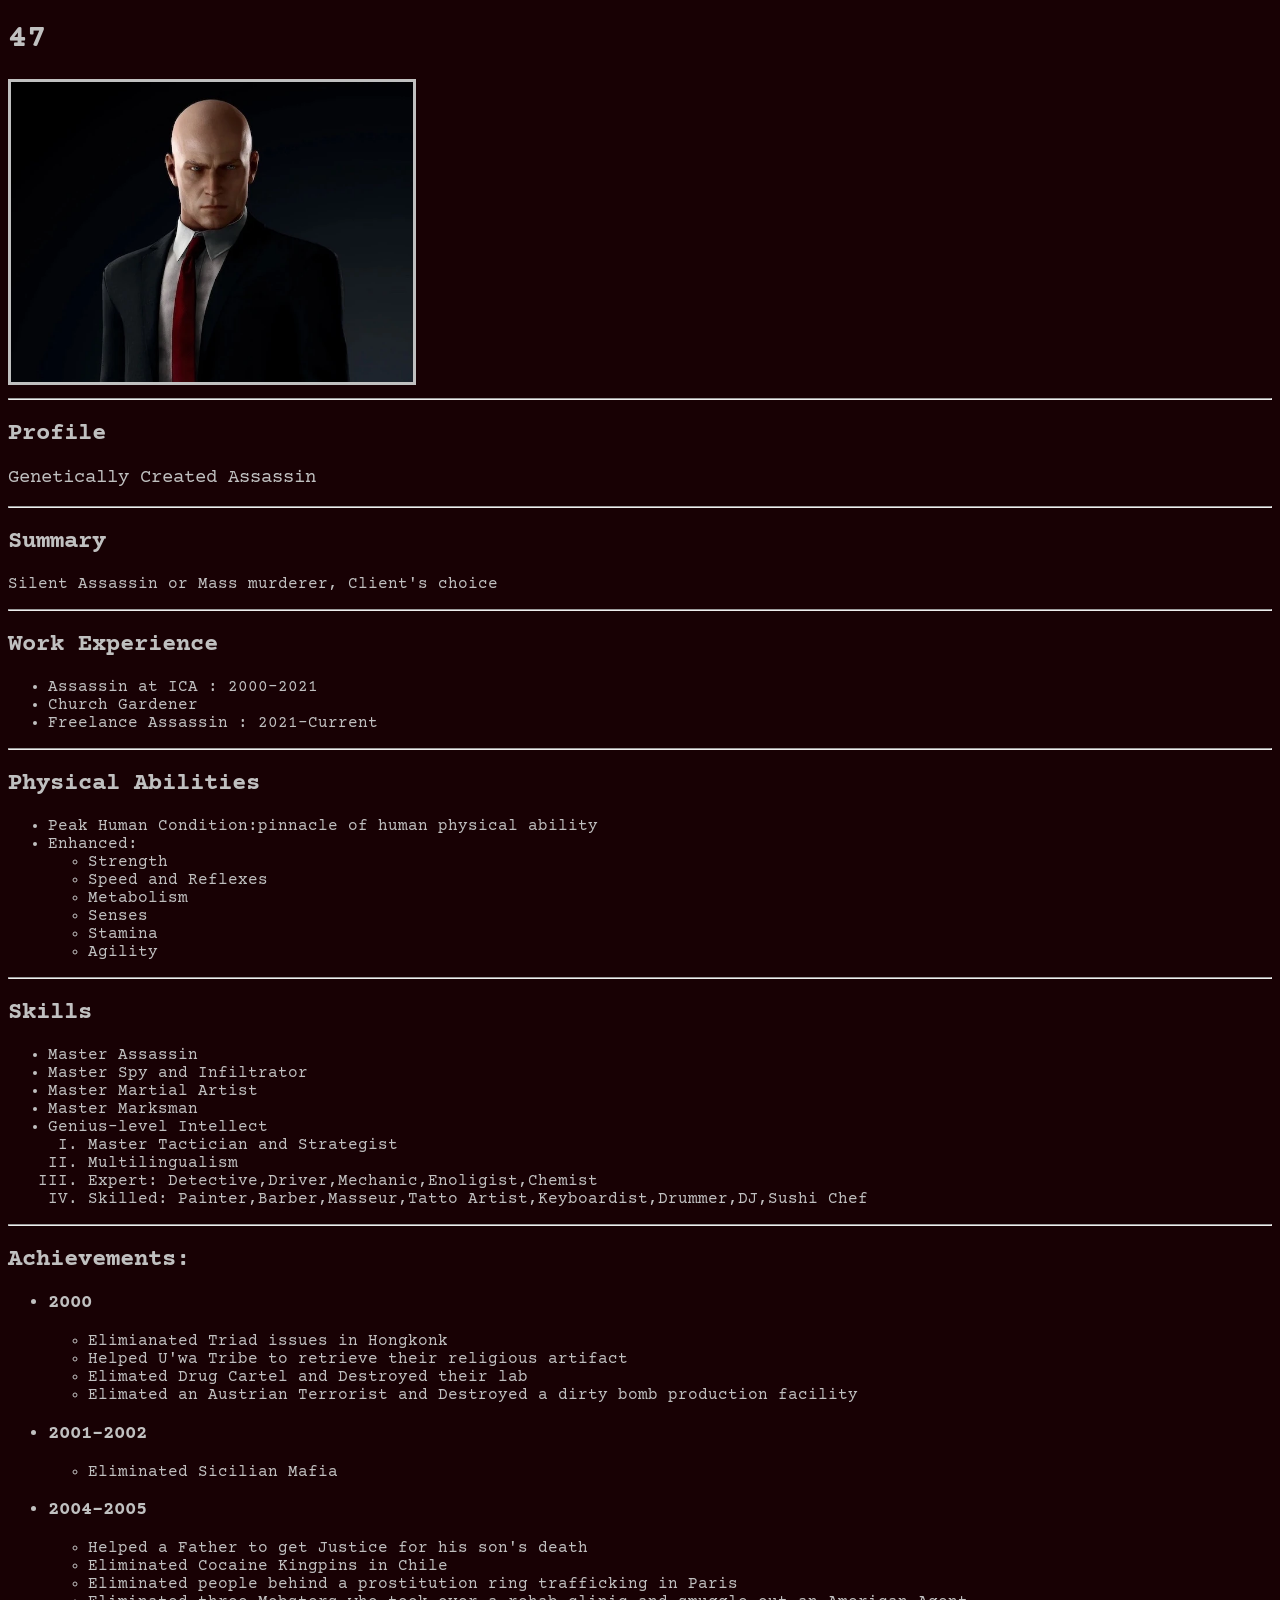
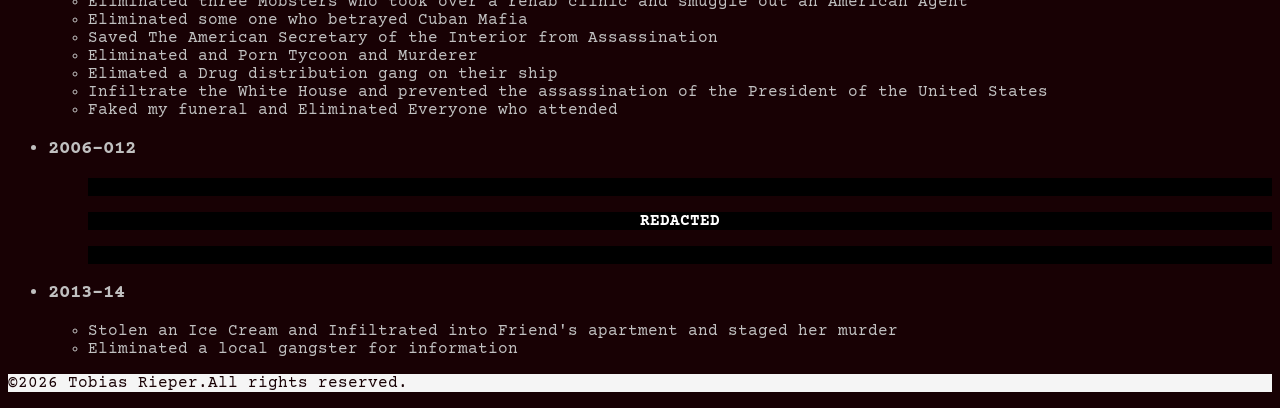
<file: index.html>
<!DOCTYPE html>
<html lang="en">
<head>
    <meta charset="UTF-8">
    <meta name="viewport" content="width=device-width, initial-scale=1.0">
    <title>47resume</title>
     <style>
        html{
        font-family:'Courier Prime' ,monospace;
            
        }</style>

    <link
        rel="stylesheet"
        href="style.css"
    />

       
        <link rel="preconnect" href="https://fonts.googleapis.com">
        <link rel="preconnect" href="https://fonts.gstatic.com" crossorigin>
        <link href="https://fonts.googleapis.com/css2?family=Ballet:opsz@16..72&family=Courier+Prime:ital,wght@0,400;0,700;1,400;1,700&display=swap" rel="stylesheet">
        
        
        

    
</head>
<body>
        
    <h1>47</h1>
    <img src="./47-woa.webp" height="300"/>
    <hr/>
        <h2>Profile</h2>
        <h3 style="font-weight: normal;"> Genetically Created Assassin</h3>
    <hr/>
        <h2>Summary</h2>
        <p>Silent Assassin or Mass murderer, Client's choice</p>
    <hr/>
        <h2>Work Experience</h2>
            <ul>
                <li>Assassin at ICA : 2000-2021</li>
                <li>Church Gardener </li>
                <li>Freelance Assassin : 2021-Current
            </ul>
    <hr/>
        <h2>Physical Abilities</h2>
        <ul>
            <li>Peak Human Condition:pinnacle of human physical ability
            <li>Enhanced:</li>
                <ul>
                    <li>Strength</li>
                    <li>Speed and Reflexes</li>
                    <li>Metabolism</li>
                    <li>Senses</li>
                    <li>Stamina</li>
                    <li>Agility</li>
                </ul>
            
        </ul>
    <hr/>
        <h2>Skills</h2>
        <ul>
            <li>Master Assassin</li>
            <li>Master Spy and Infiltrator</li>
            <li>Master Martial Artist</li>
            <li>Master Marksman</li>
            <li>Genius-level Intellect</li>
                <ol type="I"/>
                    <li>Master Tactician and Strategist</li>
                    <li>Multilingualism</li>
                    <li>Expert: Detective,Driver,Mechanic,Enoligist,Chemist
                    <li>Skilled: Painter,Barber,Mas​seur,Tatto Artist,Keyboardist,Drummer,DJ,Sushi Chef</li>
        </ul>
    <hr/>    
        <h2>Achievements:</h2>
            <ul>
                <h3>
                    <li>2000</li>
                </h3>
                        <ul>
                            <li>Elimianated Triad issues in Hongkonk</li>
                            <li>Helped U'wa Tribe to retrieve their religious artifact</li>
                            <li>Elimated Drug Cartel and Destroyed their lab</li>
                            <li>Elimated an Austrian Terrorist and Destroyed a  dirty bomb production facility</li>
                        </ul>
                <h3>    
                    <li>2001-2002</li>   
                </h3>   
                        <ul>
                            <li>Eliminated Sicilian Mafia</li>
                        </ul>     
                 <h3>    
                    <li>2004-2005</li> 

                </h3>
                         <ul>
                            <li>Helped a Father to get Justice for his son's death</li>
                            <li>Eliminated Cocaine Kingpins in Chile</li>
                            <li>Eliminated people behind a prostitution ring trafficking in Paris </li>
                            <li>Eliminated three Mobsters who took over a rehab clinic and smuggle out an American Agent</li>
                            <li>Eliminated some one who betrayed Cuban Mafia</li>
                            <li>Saved The American Secretary of the Interior from Assassination</li>
                            <li>Eliminated and Porn Tycoon and Murderer</li>
                            <li>Elimated a Drug distribution gang on their ship</li>
                            <li>Infiltrate the White House and prevented the assassination of the President of the United States</li>
                            <li>Faked my funeral and Eliminated Everyone who attended</li>
                        </ul>
                
                <h3>    
                    <li>2006-012</li>
                </h3> 
                            
                        <ul >  
                            <p style="color: black; background-color: black;">IOI didn't launch any games</p>
                             <p style="color: rgb(255, 255, 255); background-color: black;font-weight: 900;text-align: center;">REDACTED</p>
                            <p style="color: black; background-color: black;">So no Missions</p>
                        </ul>    
                
                <h3>    
                    <li>2013-14</li> 
                </h3> 
                        <ul>
                            <li>Stolen an Ice Cream and Infiltrated into Friend's apartment and staged her murder</li>
                            <li>Eliminated a local gangster for information</li>
                        </ul>
            </ul>


            


    


        <footer>
            <p>©2026 Tobias Rieper.All rights reserved.</p>
        </footer>    
</body>
</html>
</file>
<file: style.css>
html{
    background-color:#180104;
    color:silver;
    }
h1{ text-align:left;}
img{border-style:solid;}
footer{color: #180104;
    background-color:whitesmoke;}
</file>
